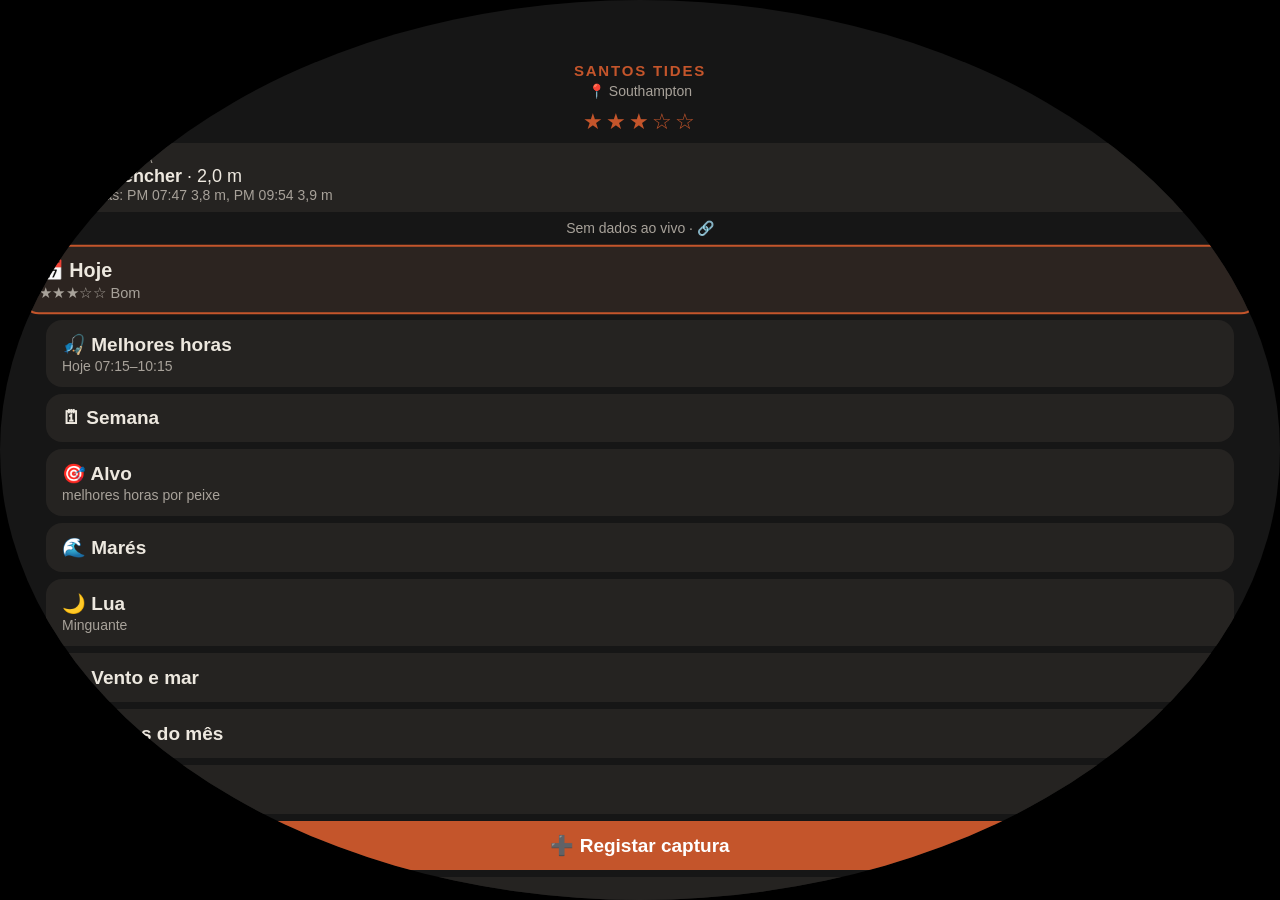
<file: watch/index.html>
<!DOCTYPE html>
<html lang="pt-PT">
<head>
<meta charset="utf-8">
<meta name="viewport" content="width=device-width, initial-scale=1, user-scalable=no">
<title>Santos Tides</title>
<link rel="stylesheet" href="css/style.css">
</head>
<body>
<div id="screen"></div>
<div id="toast" hidden></div>
<script src="js/shared.js"></script>
<script src="js/app.js"></script>
</body>
</html>
</file>
<file: watch/css/style.css>
/* Santos Tides on the watch: same colours as the phone app, laid out for a 360 × 360 round screen */
:root { --sea: #161616; --card: #252321; --line: #34312d; --ink: #EDE8DF; --muted: #A8A29A; --rust: #C4552B; --moon: #EDE8DF; --tide: #7FA9A3; --dusk: #D98A4E; --bad: #D9634B; }
* { box-sizing: border-box; -webkit-tap-highlight-color: transparent; }
html, body { margin: 0; width: 100%; height: 100%; background: #000; color: var(--ink); font-family: "Samsung One", "SamsungOneUI", Roboto, sans-serif; font-size: 18px; overflow: hidden; user-select: none; }
#screen { position: absolute; top: 0; left: 0; right: 0; bottom: 0; width: 100vw; height: 100vh; overflow: hidden; border-radius: 50%; background: var(--sea); }
.scroll { position: absolute; top: 0; left: 0; right: 0; bottom: 0; overflow-y: auto; overflow-x: hidden; padding: 62px 46px 90px; scroll-behavior: smooth; }
.scroll::-webkit-scrollbar { display: none; }
h1 { font-size: 15px; letter-spacing: .12em; text-transform: uppercase; color: var(--rust); text-align: center; margin: 0 0 8px; font-weight: 700; }
.sub { text-align: center; color: var(--muted); font-size: 14px; margin: -4px 0 10px; }
.big { font-size: 40px; font-weight: 700; text-align: center; line-height: 1.05; }
.mid { font-size: 22px; font-weight: 600; text-align: center; }
.c { text-align: center; }
.mut { color: var(--muted); font-size: 14px; }
.stars { color: var(--rust); letter-spacing: 3px; font-size: 22px; text-align: center; }
.box { background: var(--card); border-radius: 14px; padding: 9px 12px; margin: 8px 0; border-left: 3px solid var(--line); }
.box.prime { border-left-color: var(--rust); }
.box.tide { border-left-color: var(--tide); }
.box.bad { border-left-color: var(--bad); }
.box.warn { border-left-color: var(--dusk); }
.box b { font-weight: 700; }
.lbl { font-size: 12px; letter-spacing: .1em; text-transform: uppercase; color: var(--muted); margin-top: 10px; }
.row2 { display: flex; justify-content: space-between; gap: 8px; }
.chip { display: inline-block; background: #2e2b28; border-radius: 10px; padding: 2px 8px; margin: 2px 2px 0 0; font-size: 14px; }
.chip.r { background: #4a2a1f; }
.moonrow { display: flex; justify-content: center; margin: 4px 0; }
svg { vertical-align: middle; }

/* lists: the bezel moves the orange ring, a tap chooses */
.item { background: var(--card); border-radius: 16px; padding: 11px 14px; margin: 7px 0; border: 2px solid transparent; transition: transform .12s, border-color .12s; }
.item .t { font-size: 19px; font-weight: 600; }
.item .s { font-size: 14px; color: var(--muted); margin-top: 2px; }
.item.on { border-color: var(--rust); transform: scale(1.04); background: #2c2420; }
.item.go { background: var(--rust); color: #fff; text-align: center; }
.item.go .s { color: #fbe3d8; }

/* number / letter picker: turn the bezel, tap the middle */
.pick { position: absolute; top: 0; left: 0; right: 0; bottom: 0; display: flex; flex-direction: column; align-items: center; justify-content: center; text-align: center; padding: 30px; }
.pick .v { font-size: 64px; font-weight: 700; line-height: 1; margin: 6px 0; }
.pick .u { color: var(--muted); font-size: 18px; }
.pick .hint { color: var(--muted); font-size: 13px; margin-top: 14px; max-width: 220px; }
.pick .ok { margin-top: 14px; background: var(--rust); color: #fff; border-radius: 30px; padding: 10px 28px; font-size: 18px; font-weight: 700; }
.pick .skip { margin-top: 10px; color: var(--muted); font-size: 15px; padding: 6px 16px; }
.code { font-family: monospace; font-size: 22px; letter-spacing: 1px; }
.code i { font-style: normal; color: var(--rust); text-decoration: underline; }

#toast { position: absolute; left: 50%; bottom: 40px; transform: translateX(-50%); max-width: 250px; background: #2c2420; border: 1px solid var(--rust); color: var(--ink); padding: 8px 14px; border-radius: 16px; font-size: 14px; text-align: center; z-index: 9; }
</file>
